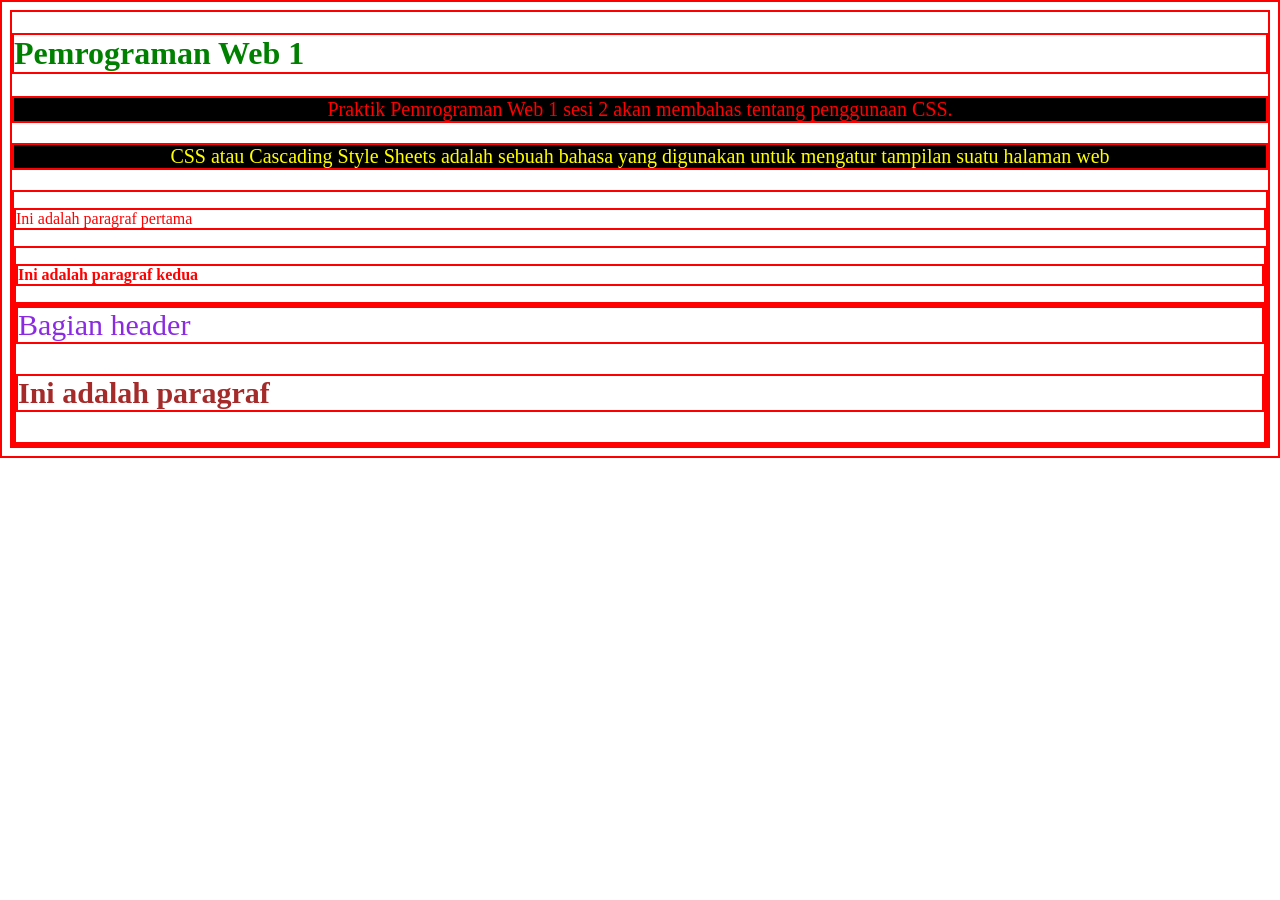
<file: Sesi-2/index.html>
<!DOCTYPE html>
<html lang="en">
    <head>
        <meta charset="UTF-8">
        <meta http-equiv="X-UA-Compatible" content="IE=edge">
        <meta name="viewport" content="width=device-width, initial-scale=1.0">
        <title>Document</title>
        <style>
            * {
                color:blue;
            }

            h1 {
                color:green;
            }

        .teks-merah, #teks-kuning {
            font-size: 20px;
            text-align: center;
            background-color: black;
        }    

        .teks-merah {
            color: red;
        }

        #teks-kuning {
            color: yellow;
        }

        div p {
            color:red;
        }

        div > div > p{
            font-weight: bold;
        }

        .subbagian {
            font-size: 30px;
        }

        .subbagian.header {
            color: blueviolet;
        }

        .subbagian#teks {
            color: brown;
        }

        p:hover {
            background-color:aqua;
        }

        * {
            color:blue;
            border: 2px solid red;
        }

        </style>
    </head>
    <body>
        <h1>Pemrograman Web 1</h1>
        <p class="teks-merah">Praktik Pemrograman Web 1 sesi 2 akan membahas tentang penggunaan CSS.</p>
        <p id="teks-kuning">CSS atau Cascading Style Sheets adalah sebuah bahasa yang digunakan untuk mengatur tampilan suatu halaman web</p>

        <div>
            <p>Ini adalah paragraf pertama</p>
            <div>
                <p>Ini adalah paragraf kedua</p>
            </div>

        <div>
            <div class="subbagian header">Bagian header</div>
            <p class="subbagian" id="teks">Ini adalah paragraf</p>
        </div>

    </body>
</html>
</file>
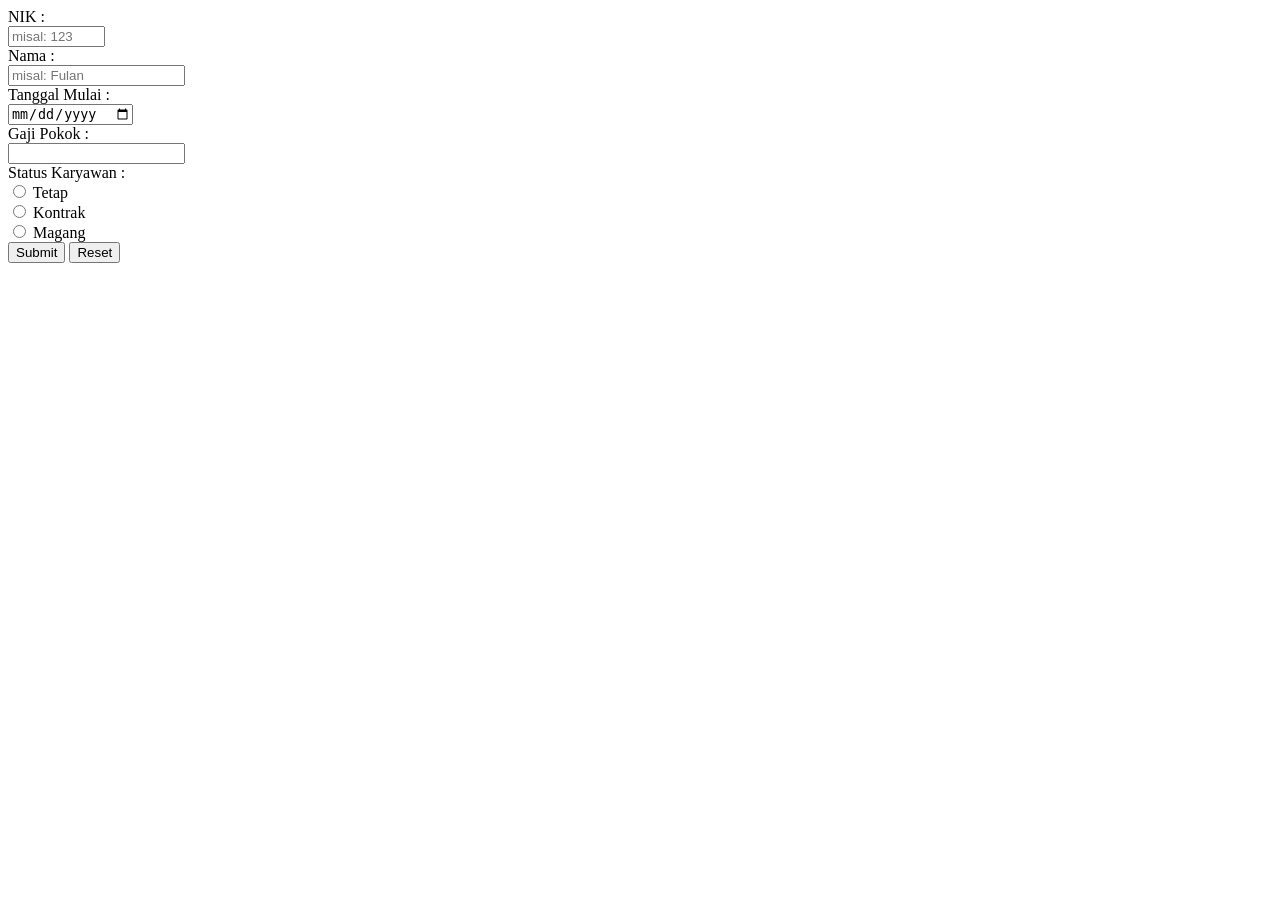
<file: Sesi-3/index.html>
<!DOCTYPE html>
<html lang="en">
    <head>
        <meta charset="UTF-8">
        <meta http-equiv="X-UA-Compatible" content="IE=edge">
        <meta name="viewport" content="width=device-width, initial-scale=1.0">
        <title>Form dan Input</title>
    </head>
    <body>
        <form action="">
            <label for="nik">NIK :</label> <br>
            <input type="text" id="nik" name="nik" size="10" maxlength="10" required placeholder="misal: 123"><br>

            <label for="nama">Nama :</label> <br>
            <input type="text" id="nama" name="nama" required placeholder="misal: Fulan"><br>

            <label for="tanggal_mulai">Tanggal Mulai :</label><br>
            <input type="date" id="tanggal_mulai" name="tanggal_mulai" required min="2022-01-11"><br>

            <label for="gaji_pokok">Gaji Pokok :</label><br>
            <input type="number" id="gaji_pokok" name="gaji_pokok" required min="100000" step="1000"><br>

            <label for="status_karyawan">Status Karyawan :</label><br>
            <input type="radio" id="tetap" name="status_karyawan" value="TETAP">
            <label for="tetap">Tetap</label><br>

            <input type="radio" id="kontrak" name="status_karyawan" value="KONTRAK">
            <label for="kontrak">Kontrak</label><br>

            <input type="radio" id="magang" name="magang" value="MAGANG">
            <label for="magang">Magang</label><br>

            <input type="submit" id="btn_submit" name="btn_submit" value="Submit">
            <input type="reset" id="btn_reset" name="btn_reset" value="Reset">
        </form>

    </body>
</html>
</file>
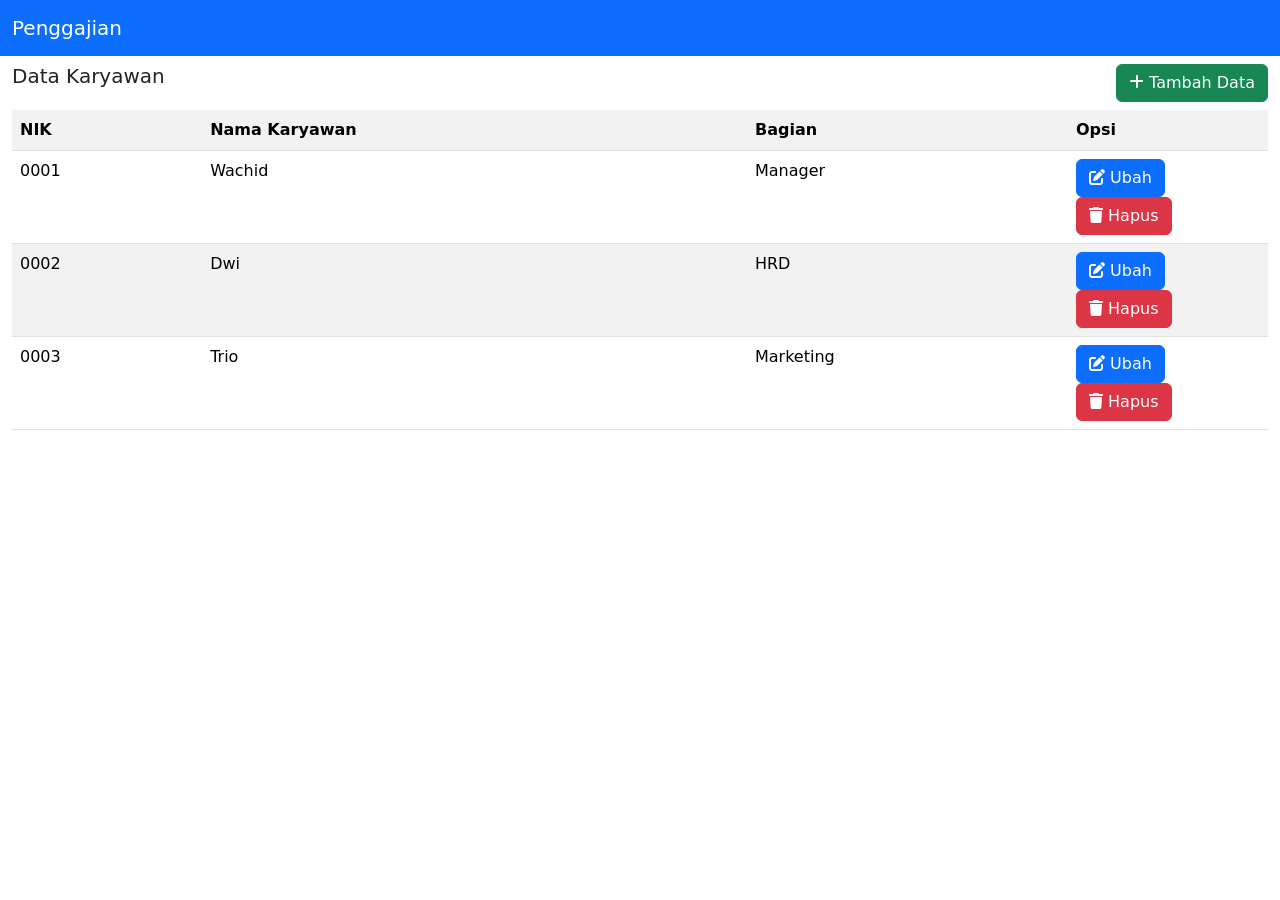
<file: Sesi-4/index.html>
<!doctype html> 
<html lang="en"> 
    <head> 
        <meta charset="utf-8"> 
        <meta name="viewport" content="width=device-width, initial-scale=1"> 
        <title>Belajar Bootstrap</title> 
        <link href="https://cdn.jsdelivr.net/npm/bootstrap@5.2.3/dist/css/bootstrap.min.css" rel="stylesheet"
            integrity="sha384-rbsA2VBKQhggwzxH7pPCaAqO46MgnOM80zW1RWuH61DGLwZJEdK2Kadq2F9CUG65" crossorigin="anonymous"> 
        <link rel="stylesheet" href="https://cdnjs.cloudflare.com/ajax/libs/font-awesome/6.2.1/css/all.min.css">
        </head> 
    <body> 
        <nav class="navbar bg-primary navbar-dark">
            <div class="container-fluid">
                <a class="navbar-brand" href="#">Penggajian</a>
            </div>
        </nav>

        <div class="container-fluid">
            <div class="row mt-2 mb-2">
                <div class="col-md-6">
                    <h5>Data Karyawan</h5>
                </div>
                <div class="col-md-6">
                    <a href="tambah.html" class="btn btn-success float-end"><i class="fa fa-plus"></i> Tambah Data</a>
                </div>
            </div>
            <table class="table table-striped">
                <tr>
                    <th>NIK</th>
                    <th>Nama Karyawan</th>
                    <th>Bagian</th>
                    <th style="width: 200px">Opsi</th>
                </tr>
                <tr>
                    <td>0001</td>
                    <td>Wachid</td>
                    <td>Manager</td>
                    <td>
                        <button class="btn btn-primary"><i class="fa fa-edit"></i> Ubah</button>
                        <button class="btn btn-danger"><i class="fa fa-trash"></i> Hapus</button>
                    </td>
                </tr>
                <tr>
                    <td>0002</td>
                    <td>Dwi</td>
                    <td>HRD</td>
                    <td>
                        <button class="btn btn-primary"><i class="fa fa-edit"></i> Ubah</button>
                        <button class="btn btn-danger"><i class="fa fa-trash"></i> Hapus</button>
                    </td>
                </tr>
                <tr>
                    <td>0003</td>
                    <td>Trio</td>
                    <td>Marketing</td>
                    <td>
                        <button class="btn btn-primary"><i class="fa fa-edit"></i> Ubah</button>
                        <button class="btn btn-danger"><i class="fa fa-trash"></i> Hapus</button>
                    </td>
                </tr>
            </table>
    </div>
        </div>

        <script src="https://cdn.jsdelivr.net/npm/bootstrap@5.2.3/dist/js/bootstrap.bundle.min.js" 
            integrity="sha384-kenU1KFdBIe4zVF0s0G1M5b4hcpxyD9F7jL+jjXkk+Q2h455rYXK/7HAuoJl+0I4" 
            crossorigin="anonymous"></script>
    </body>
</html>
</file>
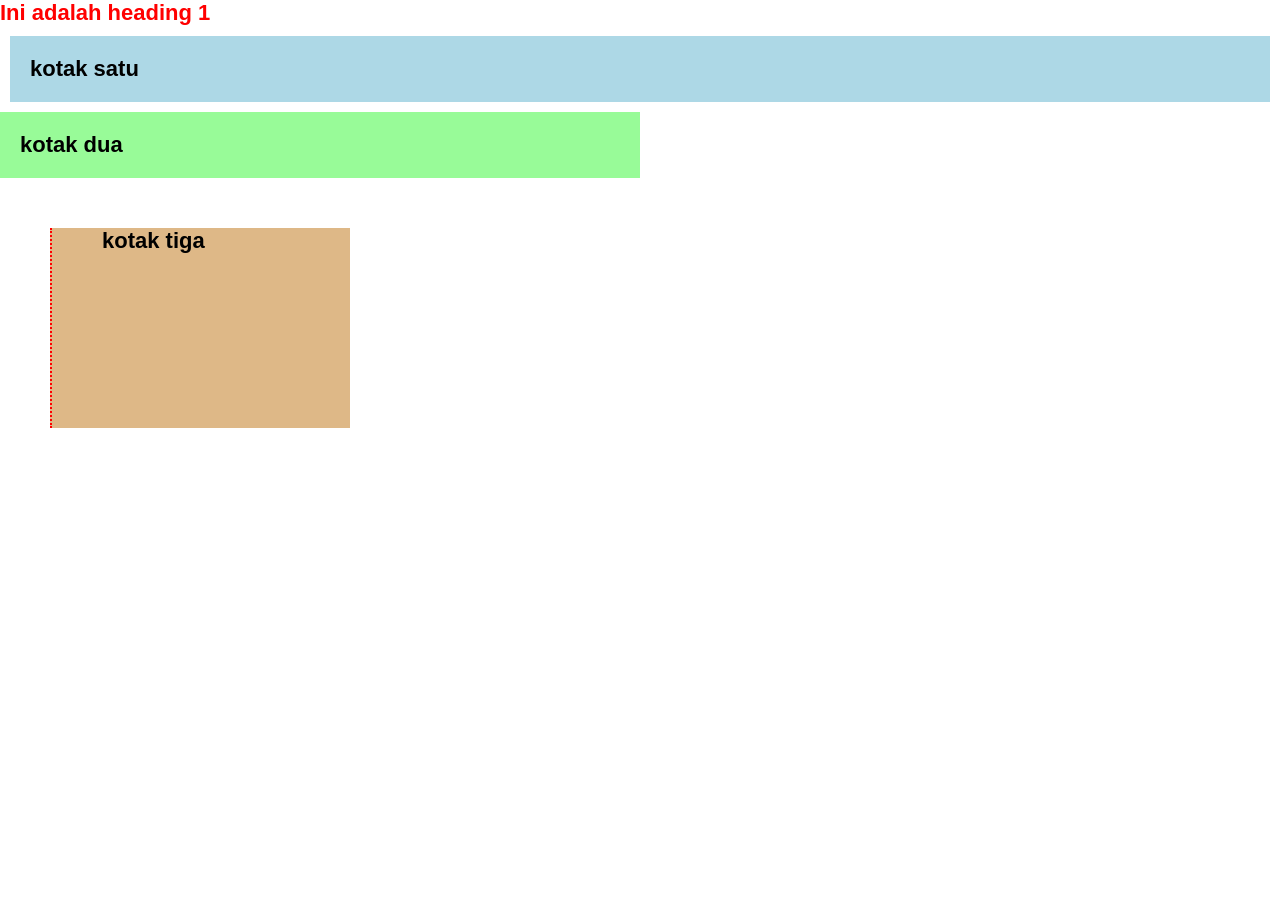
<file: Sesi-2/eksternal.html>
<!DOCTYPE html>
<html lang="en">
    <head>
        <meta charset="UTF-8">
        <meta http-equiv="X-UA-Compatible" content="IE=edge">
        <meta name="viewport" content="width=device-width, initial-scale=1.0">
        <link rel="stylesheet" href="style.css">
        <title>Document</title>

    </head>
    <body>
        <h1>Ini adalah heading 1</h1>

        <div class="kotak-satu">
            kotak satu
        </div>

        <div class="kotak-dua">
            kotak dua
        </div>

        <div class="kotak-tiga">
            kotak tiga
        </div>
    </body>
</html>
</file>
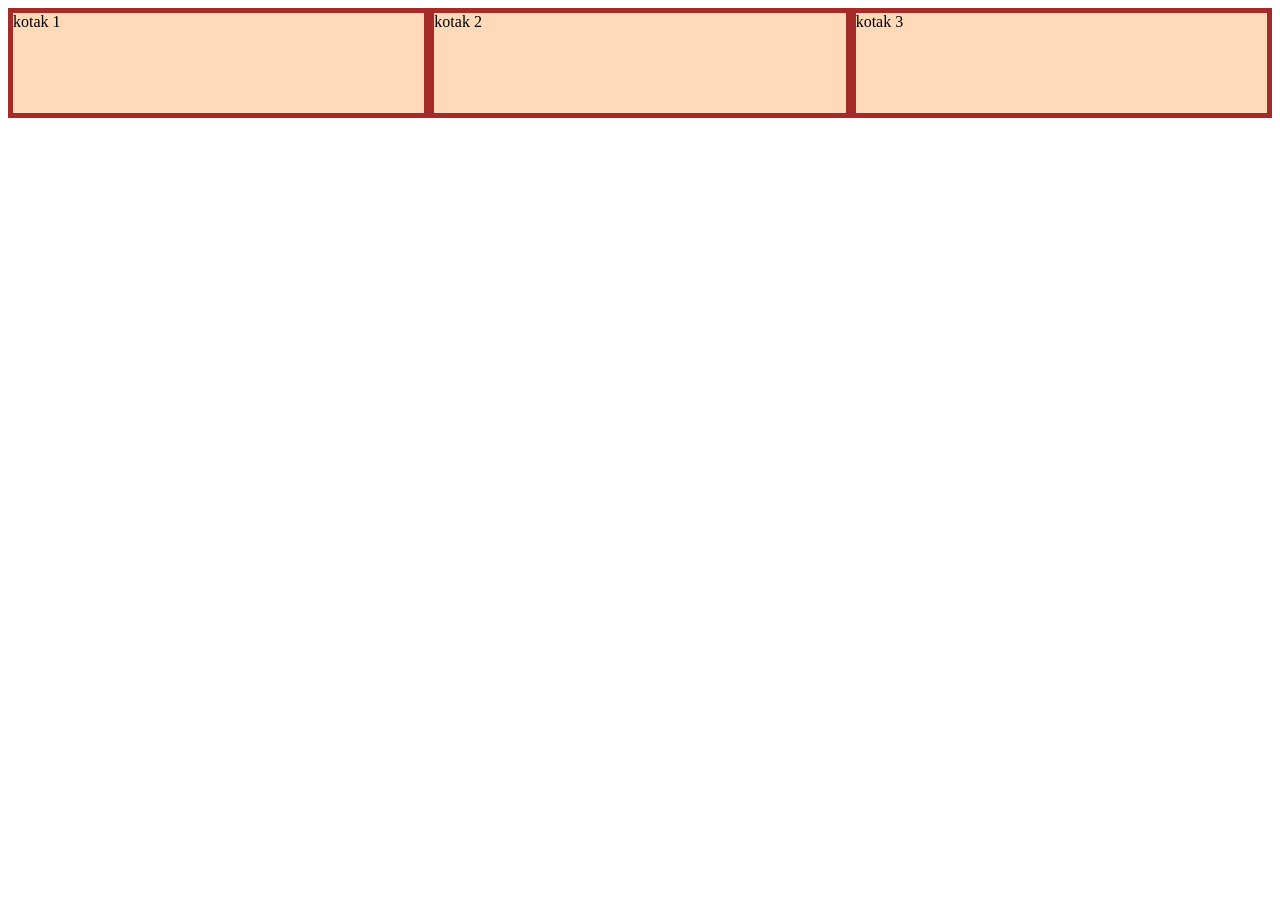
<file: Sesi-2/flex.html>
<!DOCTYPE html>
<html lang="en">
    <head>
        <meta charset="UTF-8">
        <meta http-equiv="X-UA-Compatible" content="IE=edge">
        <meta name="viewport" content="width=device-width, initial-scale=1.0">
        <link rel="stylesheet" href="flex.css">
        <title>Document</title>
    </head>
    <body>
        <div class="container">
            <div class="satu">kotak 1</div>
            <div class="dua">kotak 2</div>
            <div class="tiga">kotak 3</div>
        </div>
    </body>    
</html>
</file>
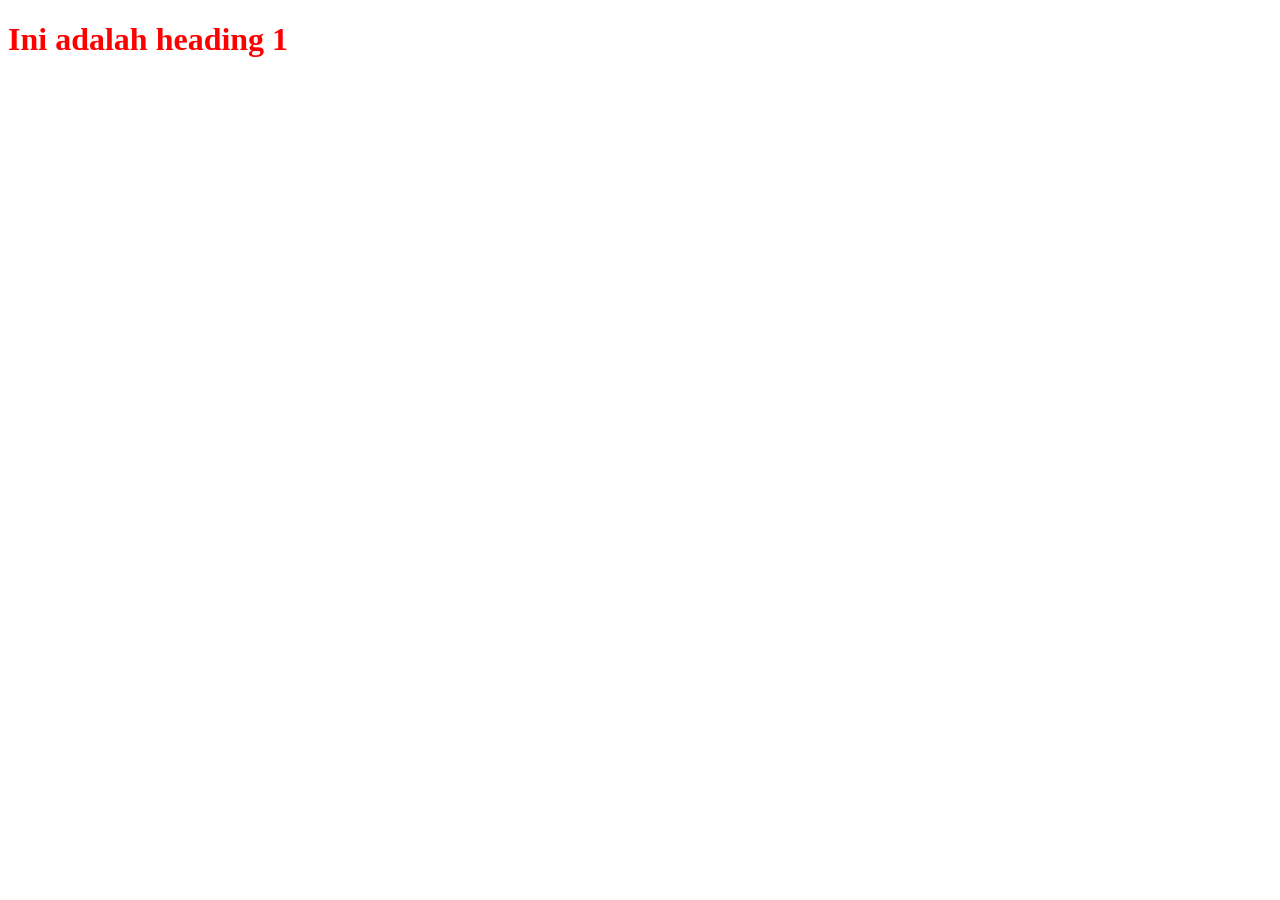
<file: Sesi-2/inline.html>
<!DOCTYPE html>
<html lang="en">
    <head>
        <meta charset="UTF-8">
        <meta http-equiv="X-UA-Compatible" content="IE=edge">
        <meta name="viewport" content="width=device-width, initial-scale=1.0">
        <title>Document</title>
    </head>
    <body>
        <h1 style="color: red;">Ini adalah heading 1</h1>
    </body>
</html>
</file>
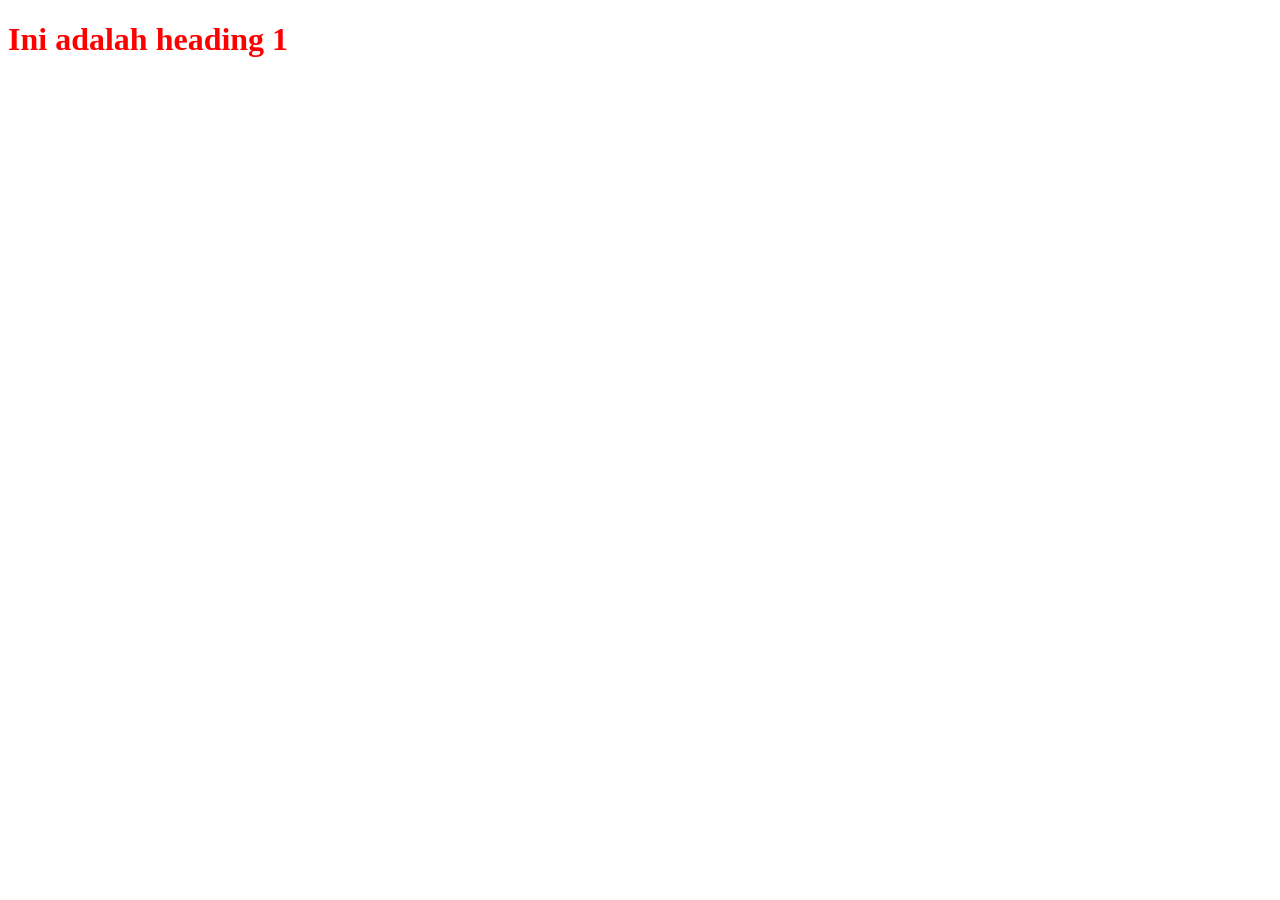
<file: Sesi-2/internal.html>
<!DOCTYPE html>
<html lang="en">
    <head>
        <meta charset="UTF-8">
        <meta http-equiv="X-UA-Compatible" content="IE=edge">
        <meta name="viewport" content="width=device-width, initial-scale=1.0">
        <title>Document</title>

        <style>
            h1 {
                color: red;
            }
        </style>
    </head>
    <body>
        <h1>Ini adalah heading 1</h1>
    </body>
</html>
</file>
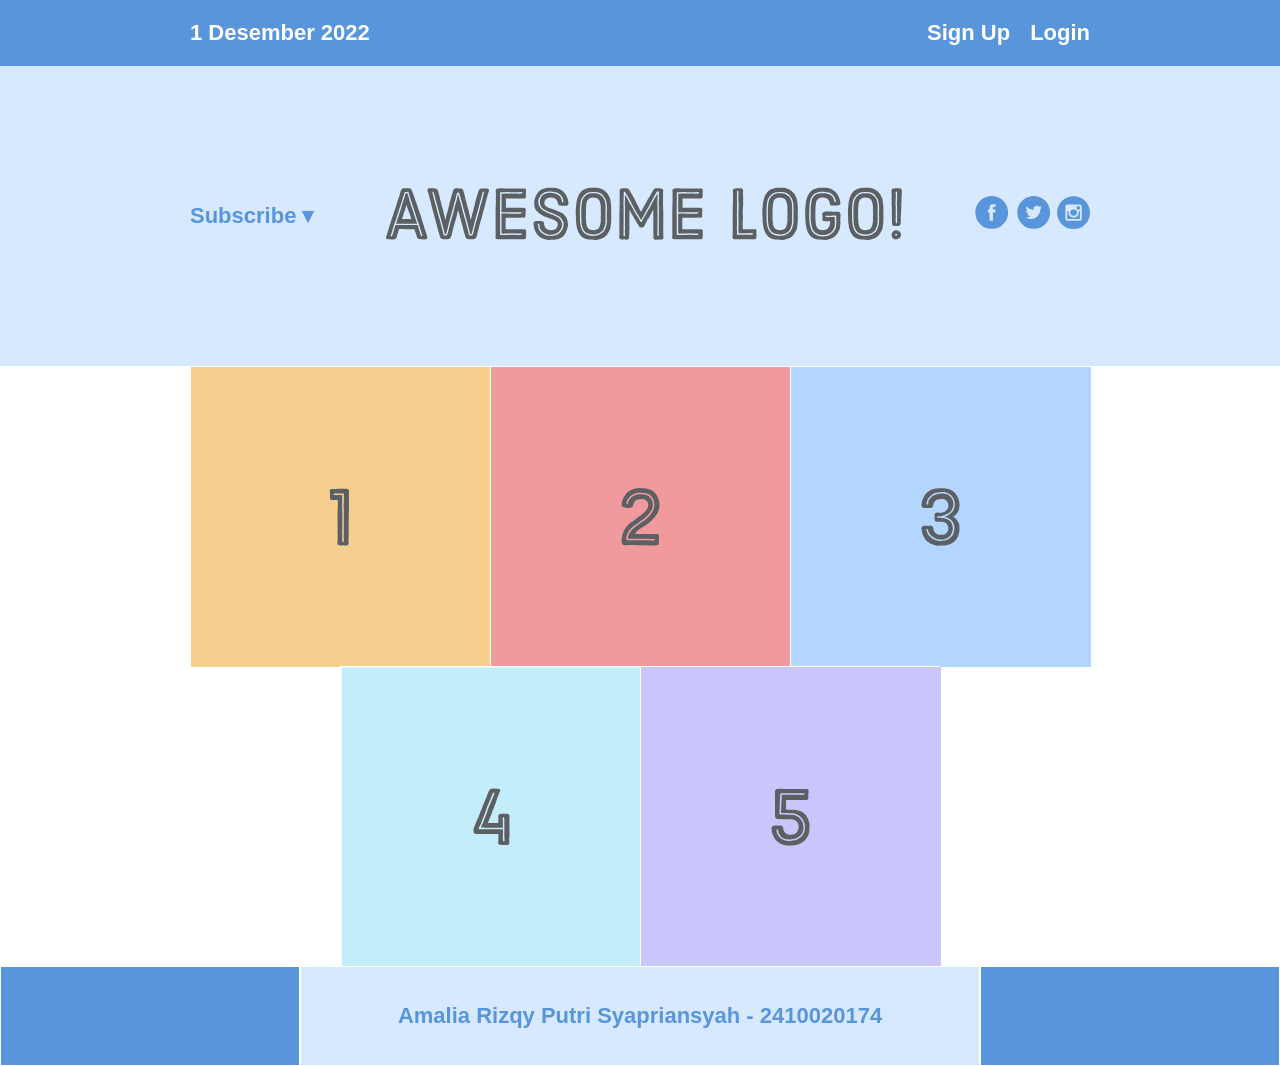
<file: Sesi-2/landingpage.html>
<!DOCTYPE html>
<html lang="en">
    <head>
        <meta charset="UTF-8">
        <meta http-equiv="X-UA-Compatible" content="IE=edge">
        <meta name="viewport" content="width=device-width, initial-scale=1.0">
        <link rel="stylesheet" href="style.css">
        <title>Landing Page</title>
    </head>
    <body>
        <div class="menu-container">
            <div class="menu">
                <div class="date">1 Desember 2022</div>
                <div class="links">
                    <div class="signup">Sign Up</div>
                    <div class="login">Login</div>
                </div>
            </div>
        </div>

        <div class="header-container">
            <div class="header">
                <div class="subscribe">Subscribe &#9662;</div>
                <div class="logo"><img src="images/awesome-logo.svg" alt="logo"></div>
                <div class="social"><img src="images/social-icons.svg" alt="social"></div>
            </div>
        </div>

        <div class="photo-grid-container">
            <div class="photo-grid">
                <div class="photo-grid-item">
                    <img src="images/one.svg" alt="satu">
                </div>
                <div class="photo-grid-item">
                    <img src="images/two.svg" alt="dua">
                </div>
                <div class="photo-grid-item">
                    <img src="images/three.svg" alt="tiga">
                </div>
                <div class="photo-grid-item">
                    <img src="images/four.svg" alt="empat">
                </div>
                <div class="photo-grid-item">
                    <img src="images/five.svg" alt="lima">
                </div>
            </div>
        </div>
        
        <div class="footer">
            <div class="footer-item footer-one"></div>
            <div class="footer-item footer-two">Amalia Rizqy Putri Syapriansyah - 2410020174</div>
            <div class="footer-item footer-three"></div>
        </div>

    </body>
</html>
</file>
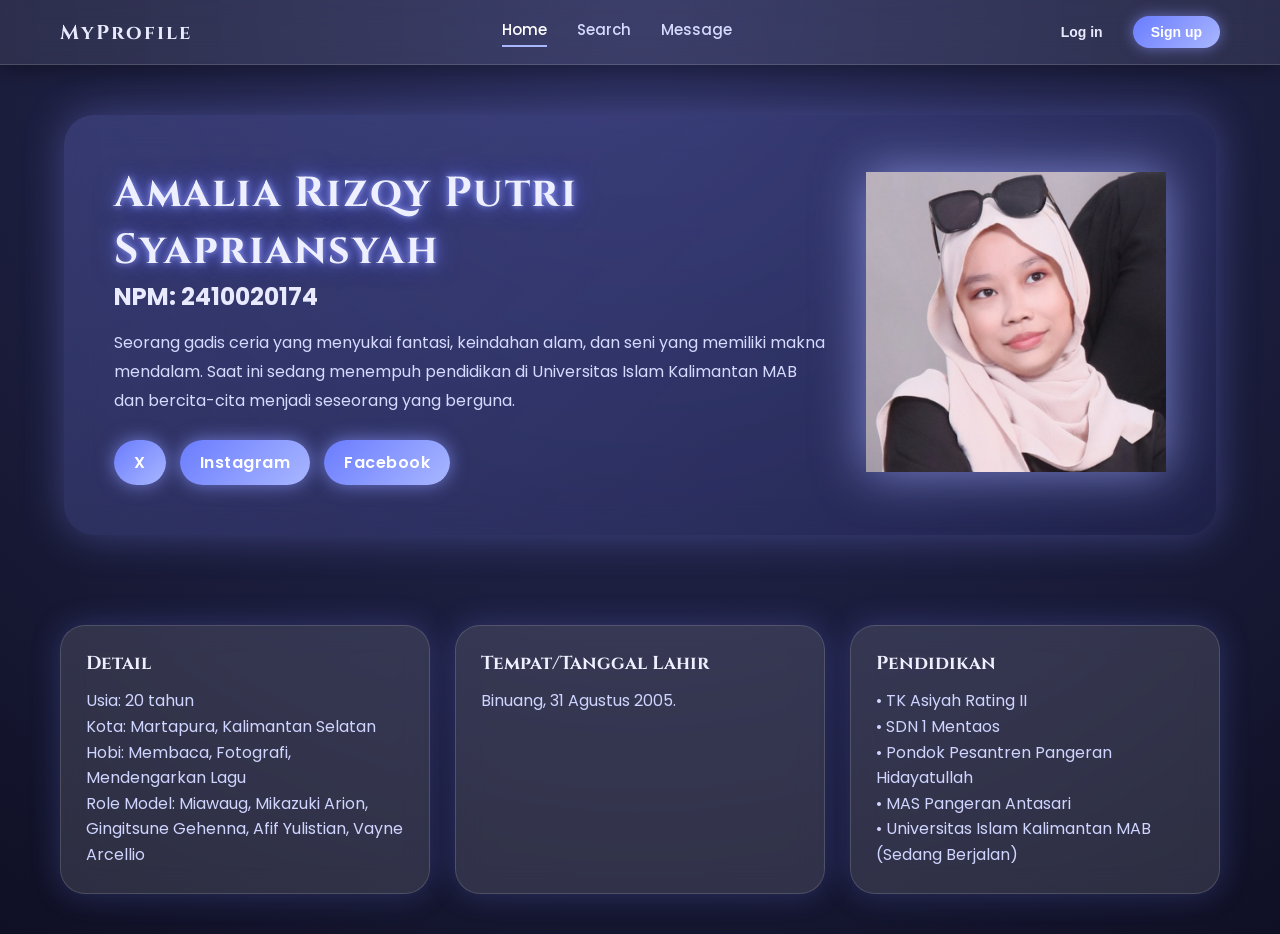
<file: Sesi-2/profil.html>
<!DOCTYPE html>
<html lang="id">
    <head>
        <meta charset="UTF-8">
        <meta name="viewport" content="width=device-width, initial-scale=1.0">
        <title>Profil Pribadi</title>
        <link href="https://fonts.googleapis.com/css2?family=Cinzel:wght@500;700&family=Poppins:wght@300;400;500&display=swap" rel="stylesheet">
        <link rel="stylesheet" href="style-profil.css">
    </head>
    <body>

        <header class="navbar">
            <div class="logo">MyProfile</div>
            <nav>
                <a href="#" class="active">Home</a>
                <a href="#">Search</a>
                <a href="#">Message</a>
            </nav>
            <div class="auth">
                <button class="login">Log in</button>
                <button class="signup">Sign up</button>
            </div>
        </header>

        <section class="amalia">
            <div class="amalia-text">
                <h1>Amalia Rizqy Putri Syapriansyah</h1>
                <h2>NPM: 2410020174</h2>
                <p>
                    Seorang gadis ceria yang menyukai fantasi, keindahan alam, dan seni yang memiliki makna mendalam. 
                    Saat ini sedang menempuh pendidikan di Universitas Islam Kalimantan MAB dan bercita-cita menjadi seseorang yang berguna.
                </p>
                <div class="social-buttons">
                    <a href="https://twitter.com/aerlymee" target="_blank" class="social x">X</a>
                    <a href="https://instagram.com/moirawisp" target="_blank" class="social instagram">Instagram</a>
                    <a href="https://facebook.com/aerlymee" target="_blank" class="social facebook">Facebook</a>
            
                </div>
            </div>   

            <div class="amalia-image">
                <img src="images/amalia1.png" alt="Character">
            </div>
        </section>

        <section class="content">
            <div class="card">
                <h3>Detail</h3>
                <p>Usia: 20 tahun</p>
                <p>Kota: Martapura, Kalimantan Selatan</p>
                <p>Hobi: Membaca, Fotografi, Mendengarkan Lagu</p>
                <p>Role Model: Miawaug, Mikazuki Arion, Gingitsune Gehenna, Afif Yulistian, Vayne Arcellio</p>
            </div>

            <div class="card">
                <h3>Tempat/Tanggal Lahir</h3>
                <p>Binuang, 31 Agustus 2005.</p>
            </div>

            <div class="card">
                <h3>Pendidikan</h3>
                <p>• TK Asiyah Rating II</p>
                <p>• SDN 1 Mentaos</p>
                <p>• Pondok Pesantren Pangeran Hidayatullah</p>
                <p>• MAS Pangeran Antasari</p>
                <p>• Universitas Islam Kalimantan MAB (Sedang Berjalan)</p>
            </div>
        </section>
    </body>
</html>
</file>
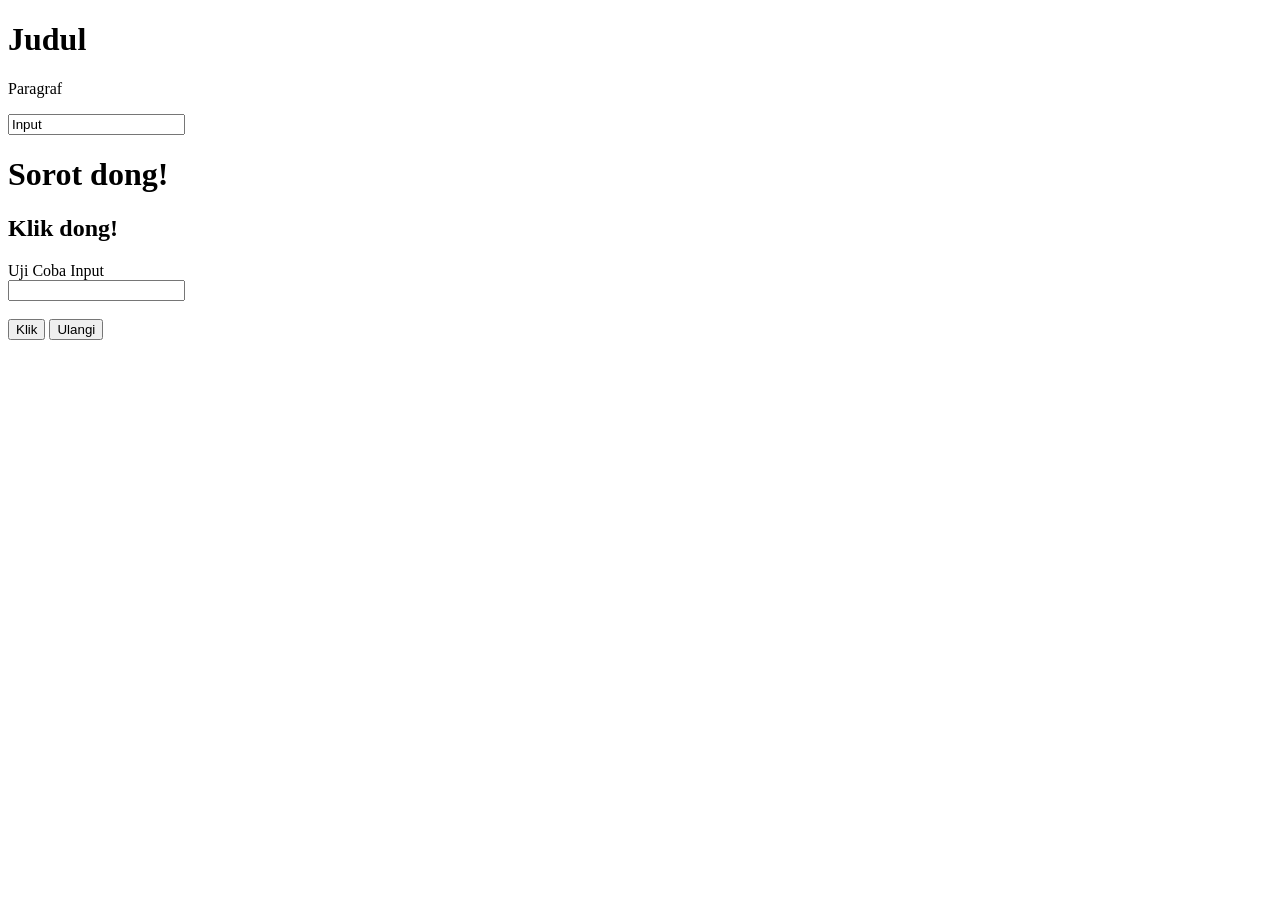
<file: Sesi-3/belajardom.html>
<!DOCTYPE html>
<html lang="en">
    <head>
        <meta charset="UTF-8">
        <meta http-equiv="X-UA-Compatible" content="IE=edge">
        <meta name="viewport" content="width=device-width, initial-scale=1.0">
        <title>Belajar DOM</title>
    </head>
    <body>

        <h1 id="uji_heading"></h1>
        <p id="uji_paragraf"></p>
        <input type="text" id="uji_input">

        <script>
            ujiHeading = document.getElementById('uji_heading');
            ujiParagraf = document.getElementById('uji_paragraf');
            ujiInput = document.getElementById('uji_input');

            ujiHeading.innerHTML = "Judul";
            ujiParagraf.innerHTML = "Paragraf";
            ujiInput.value = "Input";
        </script>

    </body>
</html>

<body>
    <h1 id="uji_heading"
        onmouseover="sorot(this)"
        onmouseout="keluarSorot(this)">
        Sorot dong!
    </h1>

    <h2 id="uji_klik" onmousedown="tahan(this)" onmouseup="lepas(this)">
        Klik dong!
    </h2>

    <label for="uji_input">Uji Coba Input</label><br>
    <input type="text" id="uji_input" onkeyup="tiru()"><br>
    <span id="uji_span"></span><br>
    <button onclick="klik()">Klik</button>
    <button onclick="ulangi()">Ulangi</button>

    <script>
        function sorot(obj){
            obj.innerHTML = "Sudah disorot";
        }

        function keluarSorot(obj){
            obj.innerHTML = "Sorot lagi dong!";
        }

        function tahan(obj){
    obj.innerHTML = "Lepasin...";
        }

        function lepas(obj){
            obj.innerHTML = "Klik lagi dong!";
        }

        function klik() {
            valueInput = document.getElementById('uji_input').value;
            span = document.getElementById('uji_span');

            if (valueInput == "") {
                span.innerHTML = "Inputan kosong";
                span.style = "color:red";
            } else {
                span.innerHTML = "Input : '" + valueInput + "'";
                span.style = "color:blue";
            }
        }

        function tiru() {
            valueInput = document.getElementById('uji_input').value;
            document.getElementById('uji_span').innerHTML = valueInput;
        }

        function ulangi(){
            document.getElementById('uji_input').value = "";
            document.getElementById('uji_span').innerHTML = "";
            document.getElementById('uji_heading').innerHTML = "Sorot dong!";
            document.getElementById('uji_klik').innerHTML = "Klik dong!";
        }


    </script>
</body>
</file>
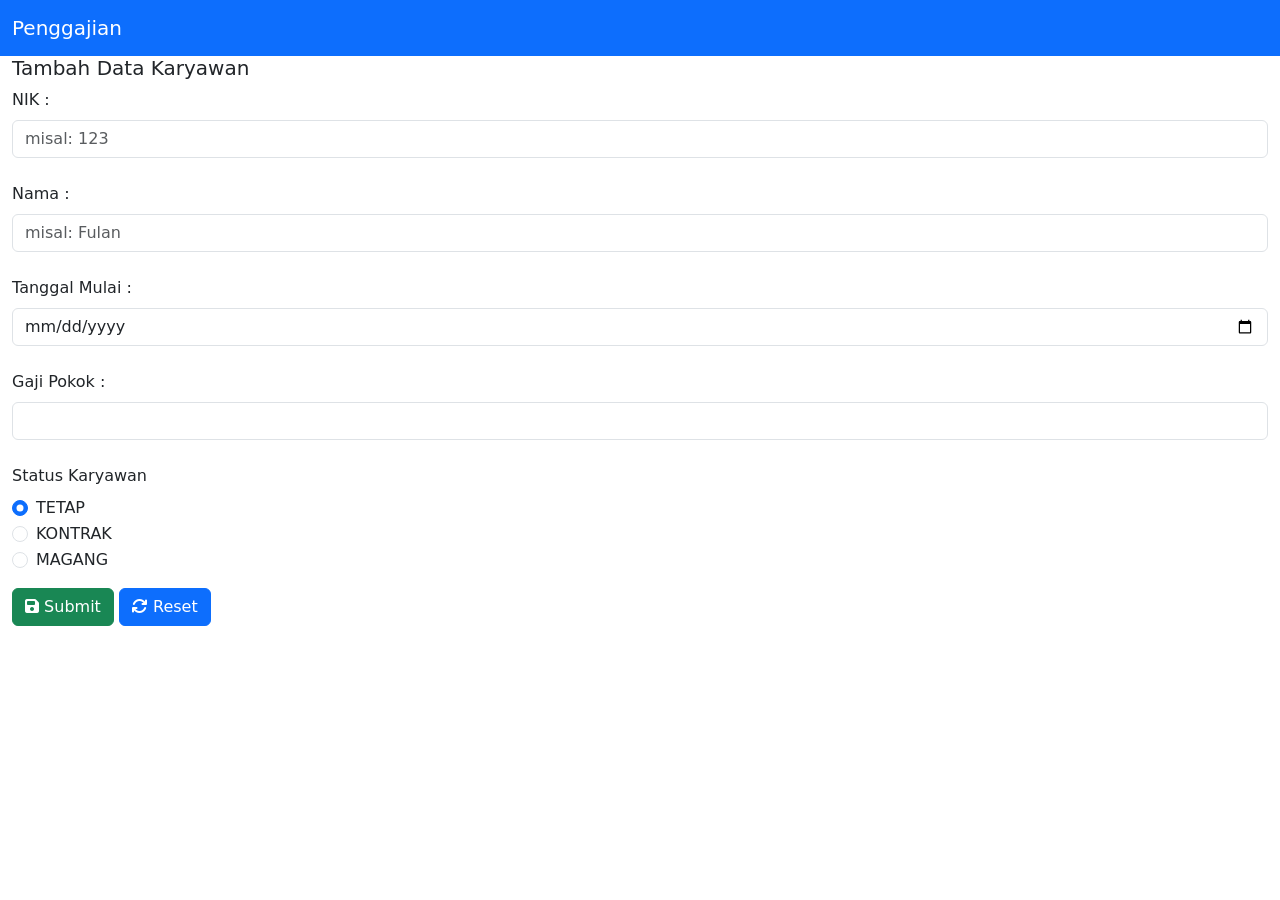
<file: Sesi-4/tambah.html>
<!doctype html> 
<html lang="en"> 
    <head> 
        <meta charset="utf-8"> 
        <meta name="viewport" content="width=device-width, initial-scale=1"> 
        <title>Belajar Bootstrap</title> 
        <link href="https://cdn.jsdelivr.net/npm/bootstrap@5.2.3/dist/css/bootstrap.min.css" rel="stylesheet"
            integrity="sha384-rbsA2VBKQhggwzxH7pPCaAqO46MgnOM80zW1RWuH61DGLwZJEdK2Kadq2F9CUG65" crossorigin="anonymous"> 
        <link rel="stylesheet" href="https://cdnjs.cloudflare.com/ajax/libs/font-awesome/6.2.1/css/all.min.css">
        </head> 
    <body> 
        <nav class="navbar bg-primary navbar-dark">
            <div class="container-fluid">
                <a class="navbar-brand" href="#">Penggajian</a>
            </div>
        </nav>

        <div class="container-fluid">
            <div class="row mb-3">
                <h5>Tambah Data Karyawan</h5>
                <form action="">
                    <label for="nik" class="form-label">NIK :</label> <br>
                    <input type="text" class="form-control" id="nik" name="nik" size="10" maxlength="10" required placeholder="misal: 123"><br>

                    <label for="nama" class="form-label">Nama :</label> <br>
                    <input type="text" class="form-control" id="nama" name="nama" required placeholder="misal: Fulan"><br>

                    <label for="tanggal_mulai" class="form-label">Tanggal Mulai :</label><br>
                    <input type="date" class="form-control" id="tanggal_mulai" name="tanggal_mulai" required min="2022-01-11"><br>

                    <label for="gaji_pokok" class="form-label">Gaji Pokok :</label><br>
                    <input type="number" class="form-control" id="gaji_pokok" name="gaji_pokok" required min="100000" step="1000"><br>

            <div class="mb-3">
                    <label for="status_karyawan" class="form-label">Status Karyawan</label>

                    <div class="form-check">
                        <input class="form-check-input" type="radio" name="status_karyawan" id="tetap" value="TETAP" checked>
                        <label class="form-check-label" for="tetap">
                            TETAP
                        </label>
                    </div>

                    <div class="form-check">
                        <input class="form-check-input" type="radio" name="status_karyawan" id="kontrak" value="KONTRAK">
                        <label class="form-check-label" for="kontrak">
                            KONTRAK
                        </label>
                    </div>

                    <div class="form-check">
                        <input class="form-check-input" type="radio" name="status_karyawan" id="magang" value="MAGANG">
                        <label class="form-check-label" for="magang">
                            MAGANG
                        </label>
                    </div>
                </div>

                <button type="submit" class="btn btn-success" id="btn_submit" name="btn_submit" value="Submit">
                    <i class="fa fa-save"></i> Submit
                </button>

                <button type="reset" class="btn btn-primary" id="btn_reset" name="btn_reset" value="Reset">
                    <i class="fa fa-arrows-rotate"></i> Reset
                </button>
                </form>
            </div>
            
        </div>

        <script src="https://cdn.jsdelivr.net/npm/bootstrap@5.2.3/dist/js/bootstrap.bundle.min.js" 
            integrity="sha384-kenU1KFdBIe4zVF0s0G1M5b4hcpxyD9F7jL+jjXkk+Q2h455rYXK/7HAuoJl+0I4" 
            crossorigin="anonymous"></script>
    </body> 
</html>
</file>
<file: Sesi-2/style.css>
h1 {
    color:red;
}

.kotak-satu {
    padding: 20px;
    margin: 10px;
    border: 2px;
    background-color: lightblue;
}

.kotak-dua {
    padding: 20px;
    margin: 10px solid red;
    border: 2px;
    background-color: palegreen;
    max-width: 50%;
}

.kotak-tiga {
    padding-left: 50px;
    margin-top: 50px;
    margin-left: 50px;
    border-left: 2px dotted red;
    background-color: burlywood;
    width: 300px;
    height: 200px;
}

* {
    margin: 0;
    padding: 0;
    box-sizing: border-box;
    font-family: 'Gill Sans', 'Gill Sans MT', Calibri, 'Trebuchet MS', sans-serif;
    font-size: 22px;
    font-weight: bold;
}

.menu-container {
    color: #fff;
    background-color: #5995DA;
    padding: 20px 0;
    display: flex;
    justify-content: center;
}

.menu {
    /* border: 1px solid #fff; */
    width: 900px;
    display: flex;
    justify-content: space-between;
}

.links {
    display: flex;
    justify-content: flex-end;
}

.login {
    margin-left: 20px;
}

.header-container {
    color: #5995DA;
    background-color: #d6e9fe;
    display: flex;
    justify-content: center;
}

.header {
    width: 900px;
    height: 300px;
    display: flex;
    justify-content: space-between;
    align-items: center;
}

.photo-grid-container {
  display: flex;
  justify-content: center;
}

.photo-grid {
  width: 900px;
  display: flex;
  justify-content: center;
  flex-wrap: wrap;
  align-items: center;
}

.photo-grid-item {
  border: 1px solid #fff;
  width: 300px;
  height: 300px;
}

.footer {
  display: flex;
  justify-content: space-between;
}

.footer-item {
  border: 1px solid #fff;
  background-color: #D6E9FE;
  height: 100px;
  flex: 1;
}

.footer-one,
.footer-three {
  background-color: #5995DA;
  flex: initial;
  width: 300px;
}

.footer-two {
  color: #5995DA;
  display: flex;
  justify-content: center;
  align-items: center;
}
</file>
<file: Sesi-2/flex.css>
.container {
    display: flex;
}

.container div {
    background: peachpuff;
    border: 5px solid brown;
    height: 100px;
    flex: 1;
}
</file>
<file: Sesi-2/style-profil.css>
* {
    margin: 0;
    padding: 0;
    box-sizing: border-box;
}

body {
    min-height: 100vh;
    font-family: 'Poppins', sans-serif;
    background: radial-gradient(circle at top, #2c2f5e, #0f1024);
    color: #eaeaff;
}

header.navbar {
    width: 100%;
    padding: 16px 60px;

    display: flex;
    align-items: center;
    justify-content: space-between;

    background: rgba(255, 255, 255, 0.08);
    backdrop-filter: blur(12px);
    border-bottom: 1px solid rgba(255, 255, 255, 0.15);
    box-shadow: 0 4px 25px rgba(0, 0, 0, 0.4);
}

.logo {
    font-family: 'Cinzel', serif;
    font-size: 20px;
    font-weight: 700;
    letter-spacing: 2px;
    color: #eaeaff;
}

.navbar nav {
    display: flex;
    gap: 30px;
}

.navbar nav a {
    text-decoration: none;
    font-size: 15px;
    font-weight: 500;
    color: #d6daff;
    padding-bottom: 4px;
    transition: all 0.3s ease;
}

.navbar nav a:hover {
    color: #ffffff;
}

.navbar nav a.active {
    border-bottom: 2px solid #a9b7ff;
    color: #ffffff;
}

.auth {
    display: flex;
    gap: 12px;
}

.auth button {
    padding: 8px 18px;
    border-radius: 20px;
    border: none;
    cursor: pointer;
    font-size: 14px;
    font-weight: 600;
}

.login {
    background: transparent;
    color: #eaeaff;
    border: 1px solid rgba(255, 255, 255, 0.4);
}

.signup {
    background: linear-gradient(135deg, #6a7cff, #a9b7ff);
    color: #fff;
    box-shadow: 0 0 14px rgba(140, 150, 255, 0.6);
}

.amalia {
    margin: 50px auto;
    width: 90%;
    padding: 50px;

    display: flex;
    align-items: center;
    gap: 40px;

    border-radius: 30px;
    background: linear-gradient(
        135deg,
        rgba(130, 140, 255, 0.25),
        rgba(70, 80, 180, 0.15)
    );

    backdrop-filter: blur(16px);
    box-shadow: 0 0 40px rgba(130, 140, 255, 0.35);
}

.amalia-text {
    flex: 1;
}

.amalia-text h1 {
    font-family: 'Cinzel', serif;
    font-size: 42px;
    font-weight: 700;
    letter-spacing: 1.5px;

    color: #eef0ff;
    text-shadow:
        0 0 10px rgba(160, 170, 255, 0.6),
        0 0 20px rgba(120, 130, 255, 0.5);
}

@supports (-webkit-background-clip: text) {
    .amalia-text h1 {
            font-family: 'Cinzel', serif;
        font-size: 42px;
        font-weight: 700;
        letter-spacing: 1.5px;

        color: #eef0ff;

        text-shadow:
            0 0 6px rgba(160, 170, 255, 0.8),
            0 0 14px rgba(120, 130, 255, 0.7),
            0 0 24px rgba(90, 100, 255, 0.6);
    }
}

.amalia-text p {
    font-size: 16px;
    line-height: 1.8;
    color: #d6daff;
    margin-top: 15px;
}

.amalia-image img {
    width: 300px;
    filter: drop-shadow(0 0 25px rgba(160, 170, 255, 0.7));
}

.content {
    display: grid;
    grid-template-columns: repeat(auto-fit, minmax(250px, 1fr));
    gap: 25px;
    padding: 40px 60px;
}

.card {
    background: rgba(255, 255, 255, 0.12);
    backdrop-filter: blur(14px);
    border-radius: 25px;
    padding: 25px;

    box-shadow: 0 0 30px rgba(120, 130, 255, 0.25);
    border: 1px solid rgba(255, 255, 255, 0.15);
}

.card h3 {
    font-family: 'Cinzel', serif;
    color: #eef0ff;
    margin-bottom: 12px;
}

.card p {
    color: #d0d5ff;
    line-height: 1.6;
}

.social-buttons {
    margin-top: 25px;
    display: flex;
    gap: 14px;
}

.social {
    padding: 10px 20px;
    border-radius: 30px;
    text-decoration: none;

    font-weight: 600;
    color: #fff;
    letter-spacing: 0.5px;

    background: linear-gradient(135deg, #6a7cff, #a9b7ff);
    box-shadow: 0 0 18px rgba(140, 150, 255, 0.7);

    transition: all 0.3s ease;
}

.social:hover {
    transform: translateY(-3px) scale(1.05);
    box-shadow: 0 0 30px rgba(180, 190, 255, 1);
}
</file>
